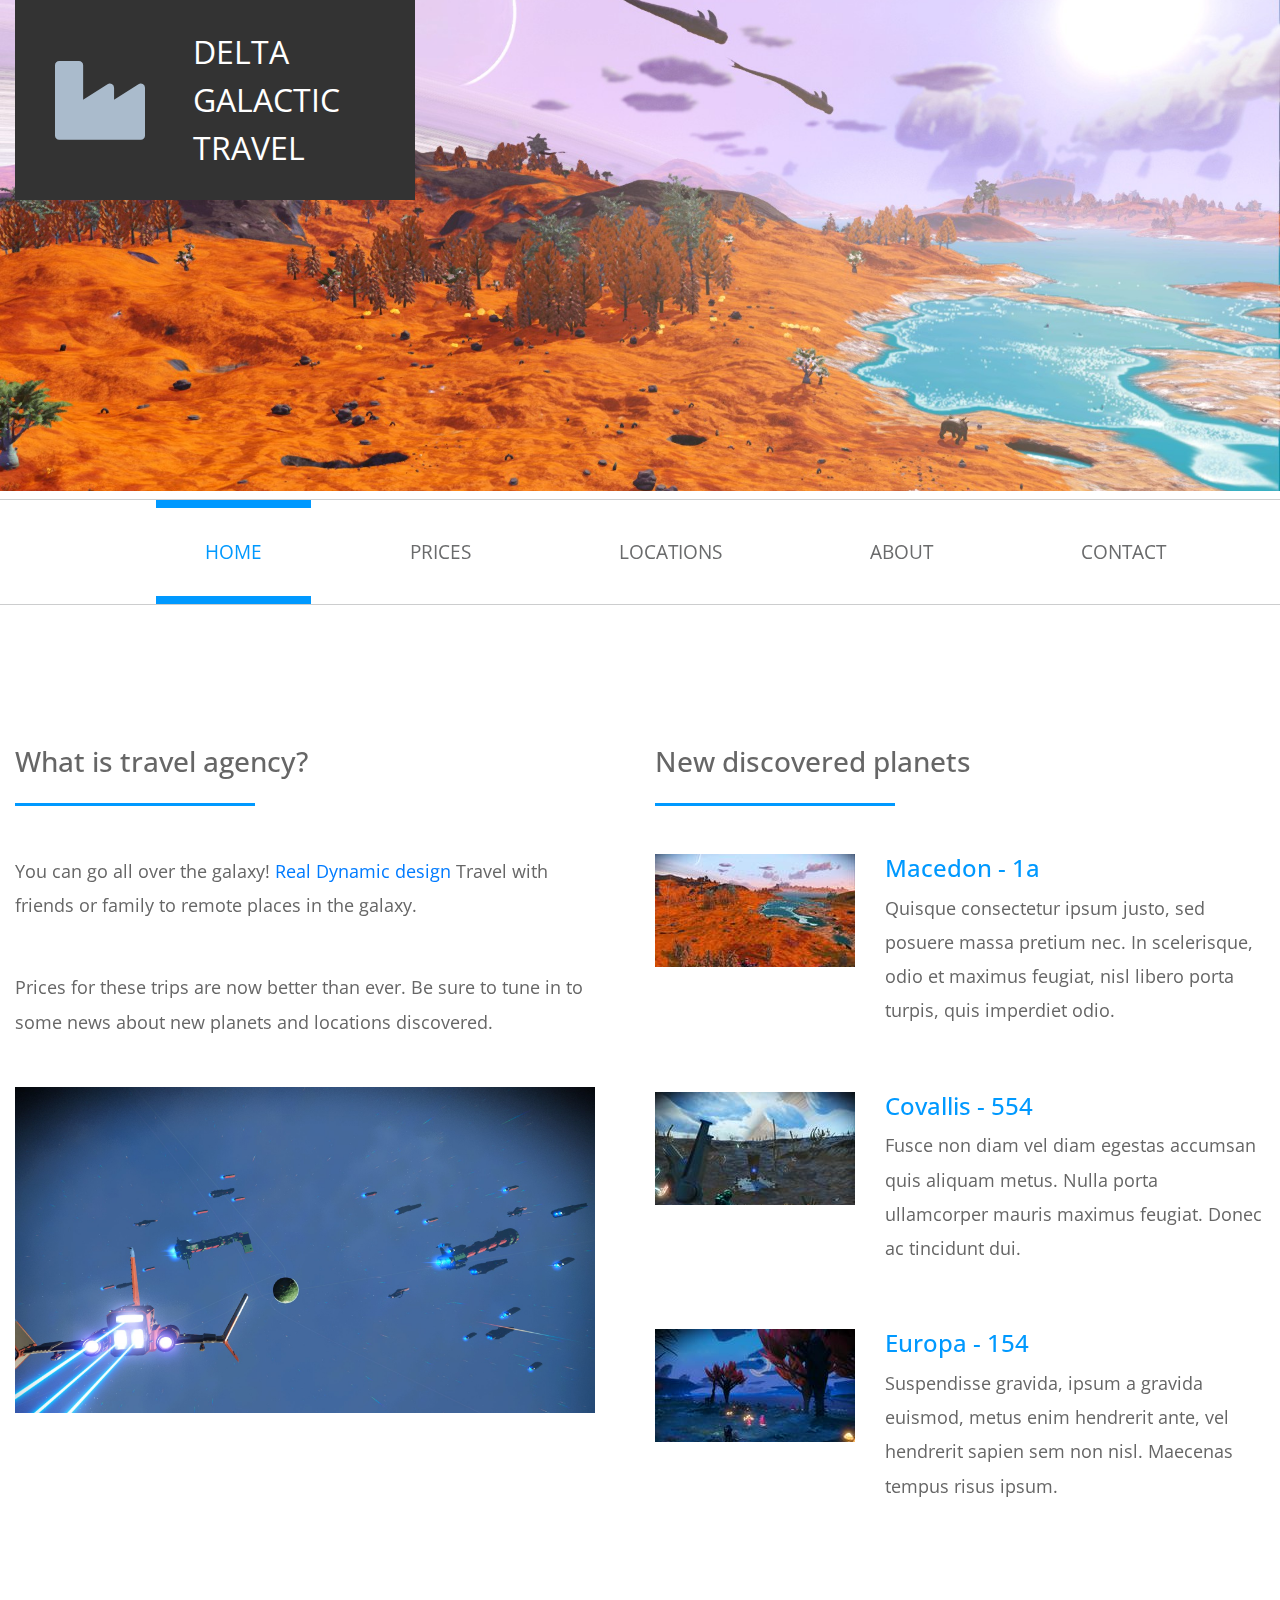
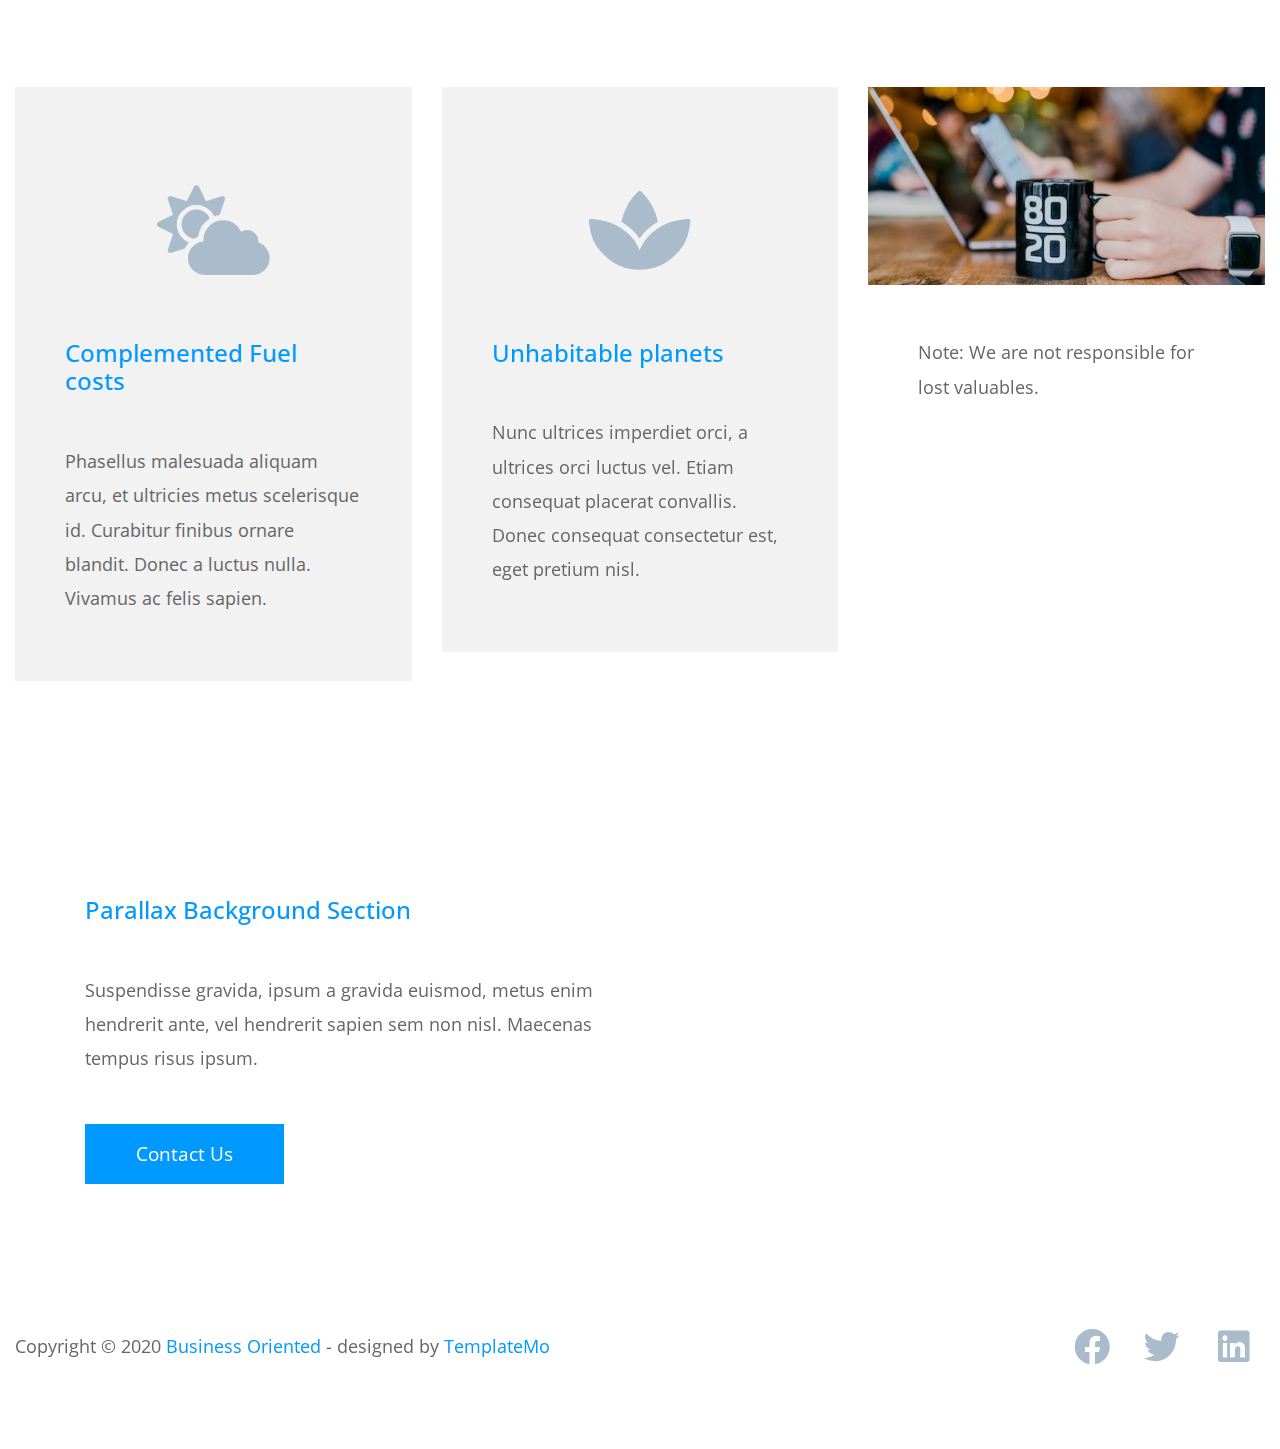
<file: index.html>
<!DOCTYPE html>
<html lang="en">

<head>
    <meta charset="UTF-8">
    <meta name="viewport" content="width=device-width, initial-scale=1.0">
    <meta http-equiv="X-UA-Compatible" content="ie=edge">
    <title>Galactic Travel Agency</title>
    <link href="https://fonts.googleapis.com/css?family=Open+Sans" rel="stylesheet" /> <!-- https://fonts.google.com/ -->
    <link href="css/bootstrap.min.css" rel="stylesheet" /> <!-- https://getbootstrap.com/ -->
    <link href="fontawesome/css/all.min.css" rel="stylesheet" /> <!-- https://fontawesome.com/ -->
    <link href="css/templatemo-business-oriented.css" rel="stylesheet" />
</head>
<!--

TemplateMo 549 Business Oriented

https://templatemo.com/tm-549-business-oriented

-->
<body>
    <div id="parallax-1" class="parallax-window" data-parallax="scroll" data-image-src="img/biz-oriented-header.jpg">
        <div class="container-fluid">
            <div class="row">
                <div class="col-12">
                    <div class="tm-logo">
                        <i class="fas fa-industry fa-5x mr-5"></i>
                        <span class="text-uppercase tm-logo-text">Delta Galactic Travel</span>
                    </div>
                </div>
            </div>
        </div>
    </div>
    <div class="tm-nav-container-outer">
        <div class="container-fluid">
            <div class="row">
                <div class="col-12">
                    <nav class="navbar navbar-expand-lg" id="tm-main-nav">
                        <button class="navbar-toggler toggler-example" type="button" data-toggle="collapse" data-target="#navbar-nav" 
                            aria-controls="navbar-nav" aria-expanded="false" aria-label="Toggle navigation">
                            <span class="dark-blue-text"><i class="fas fa-bars"> </i></span>
                        </button>
                        <div class="collapse navbar-collapse tm-nav" id="navbar-nav">
                            <ul class="navbar-nav ml-auto">
                                <li class="nav-item active">
                                    <a class="nav-link tm-nav-link" href="#">Home <span class="sr-only">(current)</span></a>
                                </li>
								
								<li class="nav-item">
                                    <a class="nav-link tm-nav-link" href="Ships.html">Prices</a>
                                </li>
								
                                <li class="nav-item">
                                    <a class="nav-link tm-nav-link" href="services.html">Locations</a>
                                </li>
                                <li class="nav-item">
                                    <a class="nav-link tm-nav-link" href="about.html">About</a>
                                </li>
                                <li class="nav-item">
                                    <a class="nav-link tm-nav-link" href="contact.html">Contact</a>
                                </li>
								
								
								
								
                            </ul>                            
                        </div>                        
                    </nav>
                </div>
            </div>
        </div>
    </div>

    <div class="container-fluid mt-7">
        <div class="row mb-6">
            <section class="col-lg-6 mb-lg-0 mb-5">
                <div class="tm-intro">
                    <h3 class="tm-title-gray mb-4">What is travel agency?</h3>
                    <hr class="mb-5 tm-hr">
                    <p class="mb-5">You can go all over the galaxy! <a href="https://templatemo.com/tm-547-real-dynamic" target="_blank">Real Dynamic design</a> Travel with friends or family to remote places in the galaxy.</p>
                    <p class="mb-5">Prices for these trips are now better than ever. Be sure to tune in to some news about new planets and locations discovered.</p>
                    <img src="img/biz-oriented-1.jpg" alt="Company Background Image" class="img-fluid tm-mb-3">
                </div>
            </section>
            <section class="col-lg-6">
                <h3 class="tm-title-gray mb-4">New discovered planets</h3>
                <hr class="mb-5 tm-hr">
                <div class="tm-strategy-box mb-5">
                    <img src="img/strategy-1.jpg" alt="Image" class="img-fluid tm-strategy-img">
                    <div>
                        <h4 class="tm-text-primary">Macedon - 1a</h4>
                        <p class="tm-strategy-text">Quisque consectetur ipsum justo, sed posuere massa pretium nec. In scelerisque, odio et maximus feugiat, nisl libero porta turpis, quis imperdiet odio.</p>
                    </div>
                </div>
                <div class="tm-strategy-box mb-5">
                    <img src="img/strategy-2.jpg" alt="Image" class="img-fluid tm-strategy-img">
                    <div>
                        <h4 class="tm-text-primary">Covallis - 554</h4>
                        <p class="tm-strategy-text">Fusce non diam vel diam egestas accumsan quis aliquam metus. Nulla porta ullamcorper mauris maximus feugiat. Donec ac tincidunt dui.</p>
                    </div>
                </div>
                <div class="tm-strategy-box mb-5">
                    <img src="img/strategy-3.jpg" alt="Image" class="img-fluid tm-strategy-img">
                    <div>
                        <h4 class="tm-text-primary">Europa - 154 </h4>
                        <p class="tm-strategy-text">Suspendisse gravida, ipsum a gravida euismod, metus enim hendrerit ante, vel hendrerit sapien sem non nisl. Maecenas tempus risus ipsum.</p>
                    </div>
                </div>
            </section>
        </div>
        <!-- Services -->
        <div class="row mb-7">
            <div class="col-lg-4 col-md-6">
                <div class="tm-bg-gray tm-box">
                    <div class="text-center mb-3">
                        <i class="fas fa-cloud-sun fa-5x p-5"></i>
                    </div>
                    <h4 class="tm-text-primary tm-h3 mb-5">Complemented Fuel costs</h4>
                    <p>Phasellus malesuada aliquam arcu, et ultricies metus scelerisque id. Curabitur finibus ornare blandit. Donec a luctus nulla. Vivamus ac felis sapien.</p>
                </div>
            </div>
            <div class="col-lg-4 col-md-6">
                <div class="tm-bg-gray tm-box">
                    <div class="text-center mb-3">
                        <i class="fas fa-spa fa-5x p-5"></i>
                    </div>
                    <h4 class="tm-text-primary tm-h3 mb-5">Unhabitable planets</h4>
                    <p>Nunc ultrices imperdiet orci, a ultrices orci luctus vel. Etiam consequat placerat convallis. Donec consequat consectetur est, eget pretium nisl.</p>
                </div>
            </div>
            <div class="col-lg-4 col-md-6">
                <img src="img/biz-oriented-2.jpg" alt="Image" class="img-fluid">
                <div class="tm-box tm-box-s">
                    <p class="tm-mb-5">Note: We are not responsible for lost valuables.</p>
                </div>
            </div>
        </div>
    </div>

    <div id="parallax-2" class="parallax-window parallax-window-2" data-parallax="scroll"
        data-image-src="img/biz-oriented-footer.jpg">
        <div class="container-fluid">
            <div class="row">
                <div class="col-12">
                    <div class="tm-overlay tm-bg-white">
                        <h4 class="tm-text-primary mb-5">Parallax Background Section</h4>
                        <p class="mb-5">Suspendisse gravida, ipsum a gravida euismod, metus enim hendrerit ante, vel hendrerit sapien sem non nisl. Maecenas tempus risus ipsum.</p>
                        <a href="contact.html" class="btn btn-primary">Contact Us</a>
                    </div>
                </div>
            </div>
        </div>
    </div>

    <footer class="container-fluid">
        <div class="row">
            <p class="col-lg-9 col-md-8 mb-5 mb-md-0">
                Copyright &copy; 2020 <span class="tm-text-primary">Business Oriented</span>
                - designed by <a rel="nofollow" target="_parent" href="https://templatemo.com" class="tm-link-primary">TemplateMo</a>
            </p>
            <div class="col-lg-3 col-md-4 text-right">
                <a rel="nofollow" target="_blank" href="https://fb.com/templatemo" class="tm-social-link">
                    <i class="fab fa-facebook fa-2x tm-social-icon"></i>
                </a>
                <a href="https://twitter.com" class="tm-social-link">
                    <i class="fab fa-twitter fa-2x tm-social-icon"></i>
                </a>
                <a href="https://linkedin.com" class="tm-social-link">
                    <i class="fab fa-linkedin fa-2x tm-social-icon"></i>
                </a>
            </div>
        </div>
    </footer>

    <script src="js/jquery-3.4.1.min.js"></script>
    <script src="js/bootstrap.min.js"></script>
    <script src="js/parallax.min.js"></script> <!-- https://pixelcog.github.io/parallax.js/ -->
    <script src="js/tooplate-script.js"></script>
    <script>
        $(document).ready(function () {
            $('#parallax-1').parallax({ imageSrc: 'img/biz-oriented-header.jpg' });
            $('#parallax-2').parallax({ imageSrc: 'img/biz-oriented-footer.jpg' });
        });
    </script>
</body>

</html>
</file>
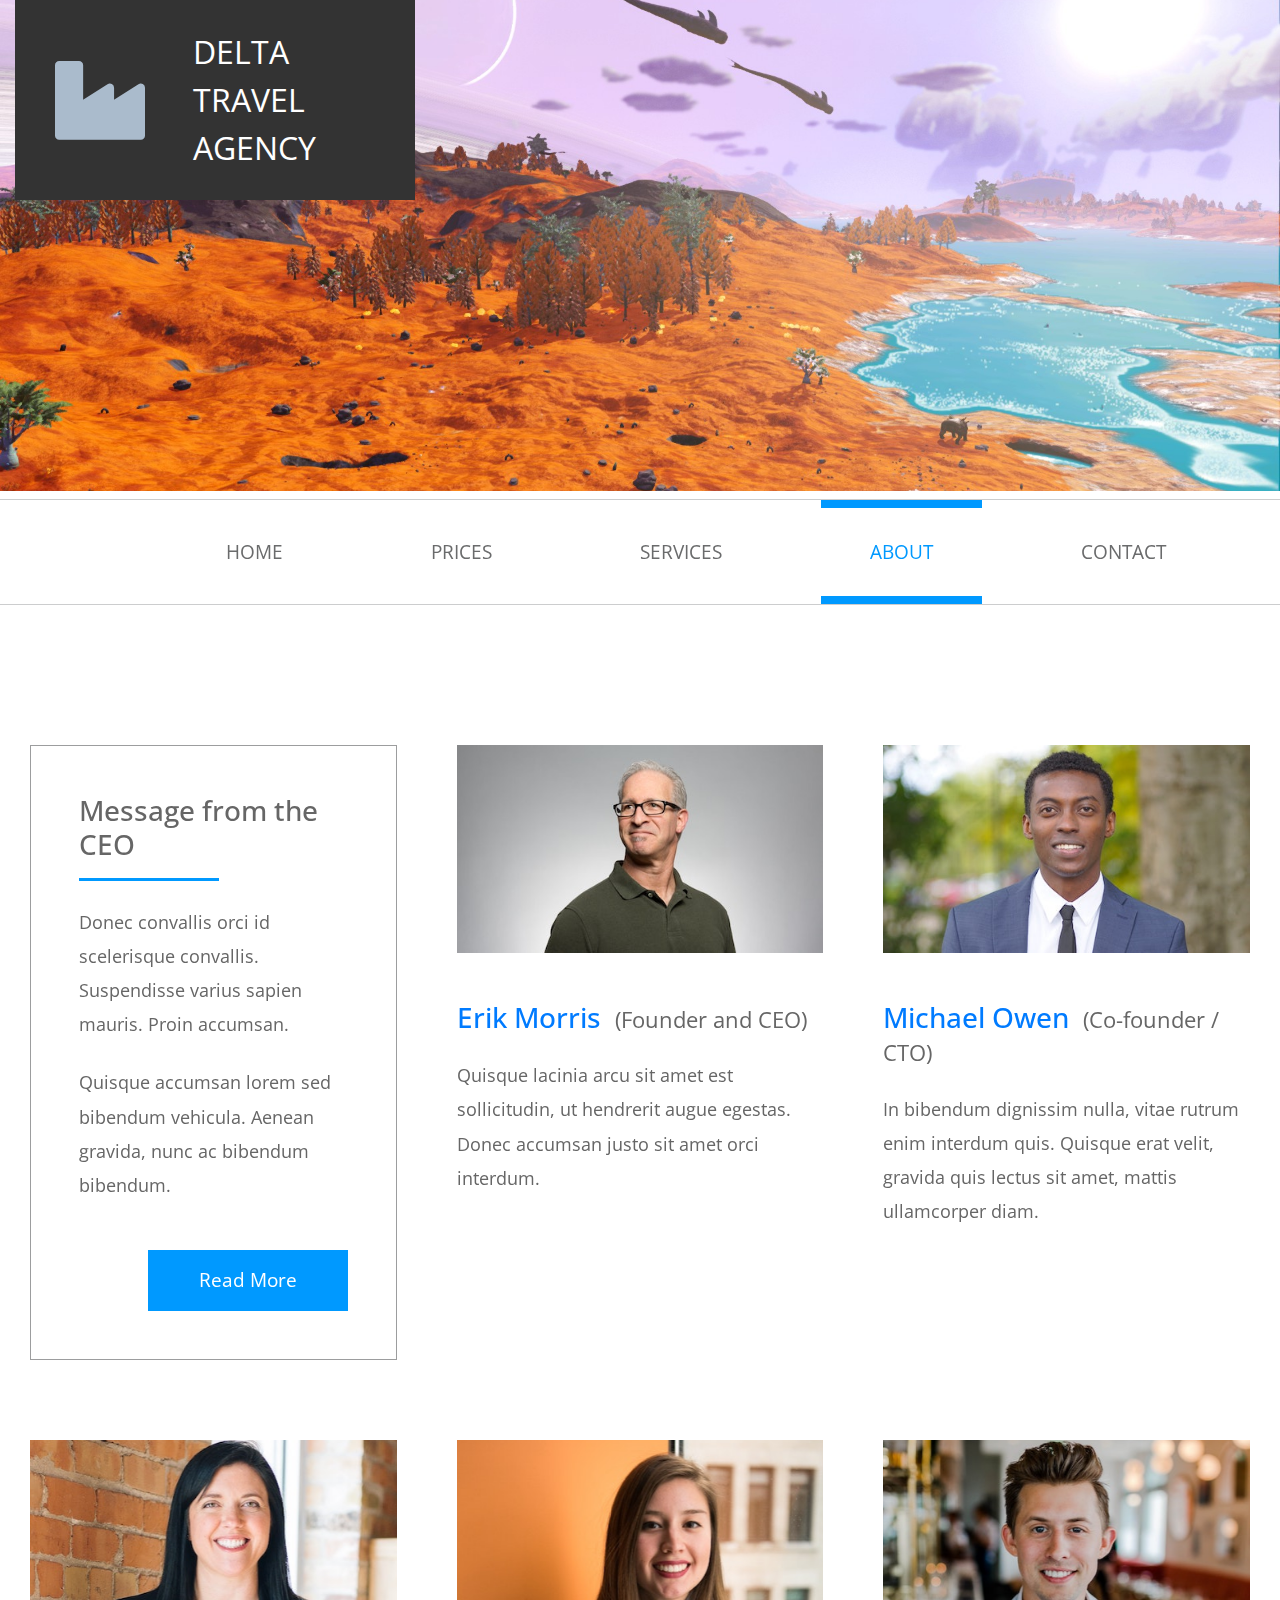
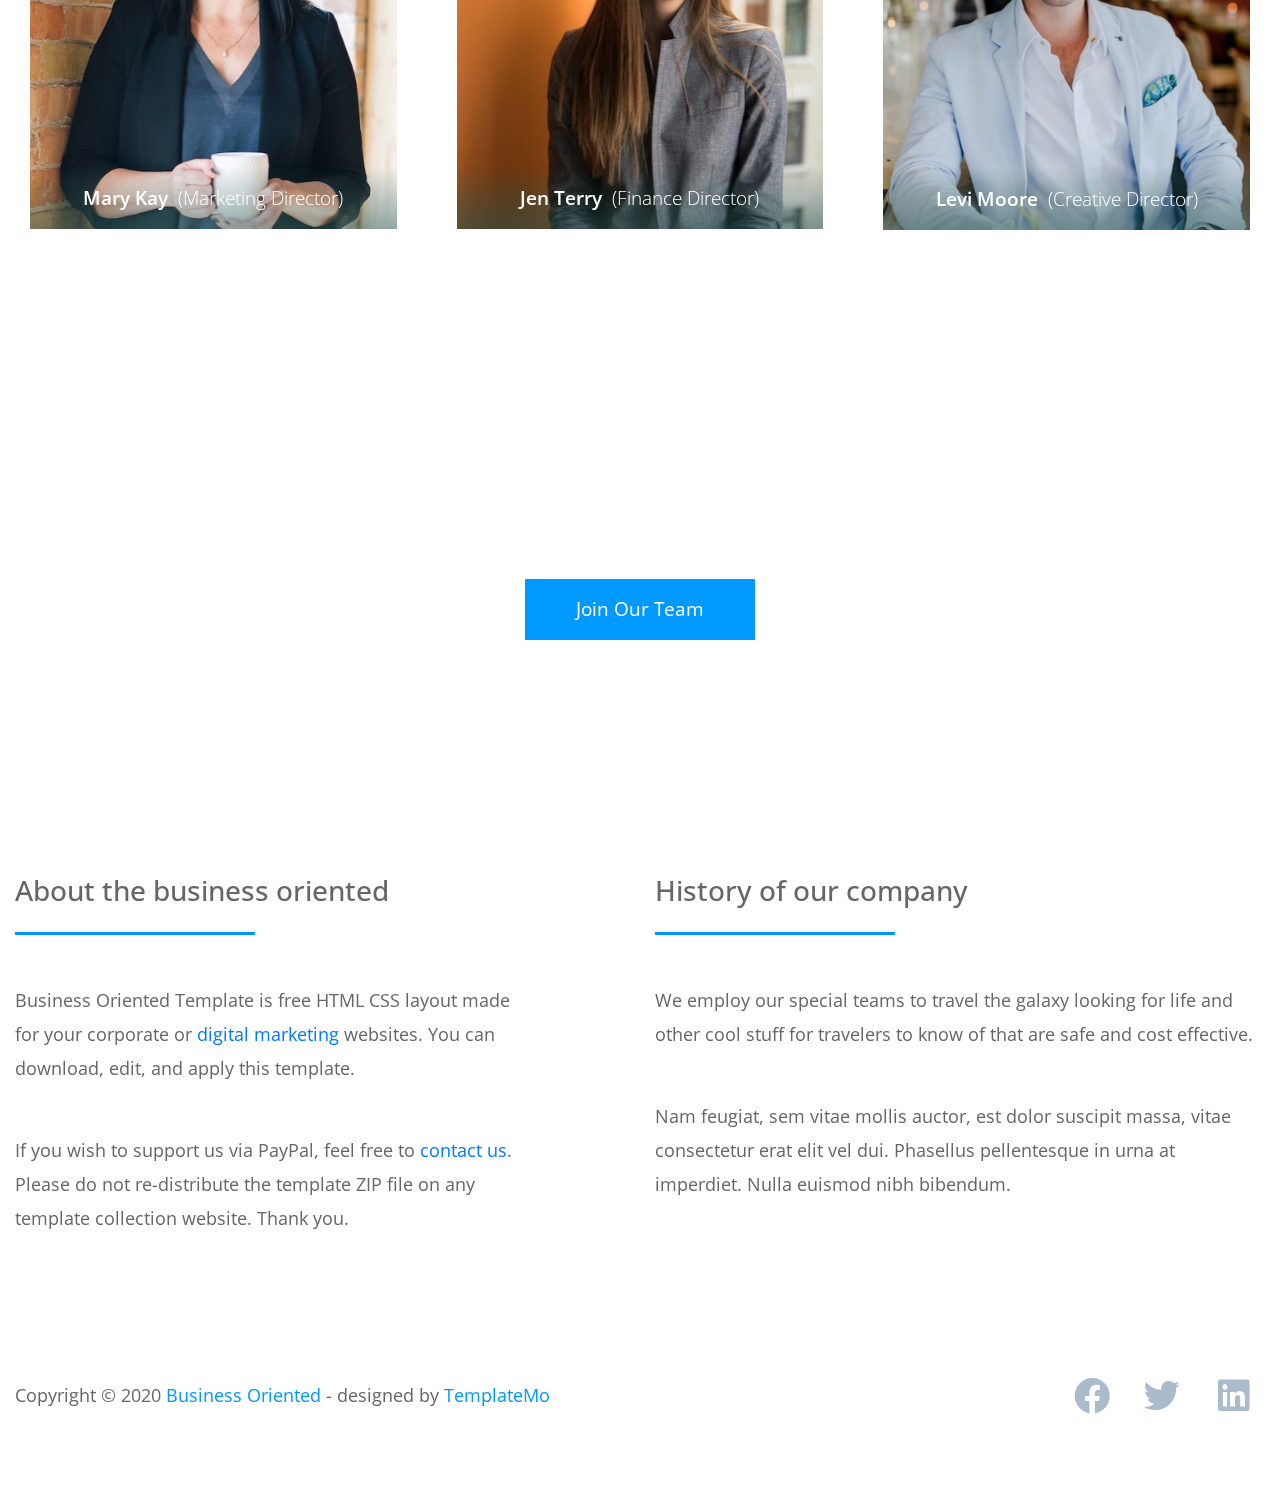
<file: about.html>
<!DOCTYPE html>
<html lang="en">

<head>
    <meta charset="UTF-8">
    <meta name="viewport" content="width=device-width, initial-scale=1.0">
    <meta http-equiv="X-UA-Compatible" content="ie=edge">
    <title>Business Oriented HTML Template</title>
    <link href="https://fonts.googleapis.com/css?family=Open+Sans:300,400,600" rel="stylesheet" /> <!-- https://fonts.google.com/ -->    
    <link href="css/bootstrap.min.css" rel="stylesheet" /> <!-- https://getbootstrap.com/ -->
    <link href="fontawesome/css/all.min.css" rel="stylesheet" /> <!-- https://fontawesome.com/ -->
    <link href="css/templatemo-business-oriented.css" rel="stylesheet" />
</head>
<!--

TemplateMo 549 Business Oriented

https://templatemo.com/tm-549-business-oriented

-->
<body>
    <div id="parallax-1" class="parallax-window" data-parallax="scroll" data-image-src="img/biz-oriented-header.jpg">
        <div class="container-fluid">
            <div class="row">
                <div class="col-12">
                    <div class="tm-logo">
                        <i class="fas fa-industry fa-5x mr-5"></i>
                        <span class="text-uppercase tm-logo-text">Delta Travel Agency</span>
                    </div>
                </div>
            </div>
        </div>
    </div>
    <div class="tm-nav-container-outer">
        <div class="container-fluid">
            <div class="row">
                <div class="col-12">
                    <nav class="navbar navbar-expand-lg" id="tm-main-nav">
                        <button class="navbar-toggler toggler-example" type="button" data-toggle="collapse"
                            data-target="#navbar-nav" aria-controls="navbar-nav" aria-expanded="false"
                            aria-label="Toggle navigation">
                            <span class="dark-blue-text"><i class="fas fa-bars"></i></span>
                        </button>
                        <div class="collapse navbar-collapse tm-nav" id="navbar-nav">
                            <ul class="navbar-nav ml-auto">
                                <li class="nav-item">
                                    <a class="nav-link tm-nav-link" href="index.html">Home</a>
                                </li>
								
								<li class="nav-item">
                                    <a class="nav-link tm-nav-link" href="Ships.html">Prices</a>
                                </li>
								
                                <li class="nav-item">
                                    <a class="nav-link tm-nav-link" href="services.html">Services</a>
                                </li>
                                <li class="nav-item active">
                                    <a class="nav-link tm-nav-link" href="about.html">About <span class="sr-only">(current)</span></a>
                                </li>
                                <li class="nav-item">
                                    <a class="nav-link tm-nav-link" href="contact.html">Contact</a>
                                </li>
								
								
								
                            </ul>
                        </div>
                    </nav>
                </div>
            </div>
        </div>
    </div>
    <div class="container-fluid mt-7">
        <div class="row mb-4">
            <section class="col-lg-4 mb-8 tm-px-3">
                <div class="tm-box-bordered p-5">
                    <h3 class="tm-title-gray mb-3">Message from the CEO</h3>
                    <hr class="mb-4 tm-hr tm-hr-s">
                    <p class="mb-4">Donec convallis orci id scelerisque convallis. Suspendisse varius sapien mauris.
                        Proin accumsan.</p>
                    <p class="mb-5">Quisque accumsan lorem sed bibendum vehicula. Aenean gravida, nunc ac bibendum
                        bibendum.</p>
                    <div class="text-right">
                        <a href="https://www.nomanssky.com" class="btn btn-primary">Read More</a>
                    </div>
                </div>
            </section>
            <div class="col-lg-4 col-md-6 mb-8 tm-px-3">
                <figure class="tm-about-person-layout">
                    <img src="img/about-01.jpg" alt="Image" class="img-fluid mb-5">
                    <figcaption>
                        <h3 class="mb-4">
                            <span class="text-primary">Erik Morris</span>&nbsp;
                            <span class="small tm-text-gray">(Founder and CEO)</span>
                        </h3>
                        <p>Quisque lacinia arcu sit amet est sollicitudin, ut hendrerit augue egestas. Donec accumsan
                            justo sit amet orci interdum.</p>
                    </figcaption>
                </figure>
            </div>
            <div class="col-lg-4 col-md-6 mb-8 tm-px-3">
                <figure class="tm-about-person-layout">
                    <img src="img/about-02.jpg" alt="Image" class="img-fluid mb-5">
                    <figcaption>
                        <h3 class="mb-4">
                            <span class="text-primary">Michael Owen</span>&nbsp;
                            <span class="small tm-text-gray">(Co-founder / CTO)</span>
                        </h3>
                        <p>In bibendum dignissim nulla, vitae rutrum enim interdum quis. Quisque erat velit, gravida
                            quis lectus sit amet, mattis ullamcorper diam.</p>
                    </figcaption>
                </figure>
            </div>
            <div class="col-lg-4 col-md-6 mb-8 tm-px-3">
                <figure class="effect-milo tm-about-person tm-about-person-layout">
                    <img src="img/about-03.jpg" alt="Image" class="img-fluid">
                    <figcaption>
                        <h2><span>Mary Kay</span>&nbsp;&nbsp;(Marketing Director)</h2>
                        <p class="mb-4">Manages the marketing function with emphasis on championing the brand and
                            expanding the customer base.</p>
                        <p>
                            <a href="https://linkedin.com" class="tm-social-link">
                                <i class="fab fa-linkedin fa-15x tm-social-icon tm-social-icon-2"></i>
                            </a>
                            <a href="https://twitter.com" class="tm-social-link">
                                <i class="fab fa-twitter fa-15x tm-social-icon tm-social-icon-2"></i>
                            </a>
                            <a href="https://youtube.com" class="tm-social-link">
                                <i class="fab fa-youtube fa-15x tm-social-icon tm-social-icon-2"></i>
                            </a>
                        </p>
                    </figcaption>
                </figure>
            </div>
            <div class="col-lg-4 col-md-6 mb-8 tm-px-3">
                <figure class="effect-milo tm-about-person tm-about-person-layout">
                    <img src="img/about-04.jpg" alt="Image" class="img-fluid">
                    <figcaption>
                        <h2><span>Jen Terry</span>&nbsp;&nbsp;(Finance Director)</h2>
                        <p class="mb-4">Plans and manages all large scale financial functions of the business.</p>
                        <p>
                            <a href="https://linkedin.com" class="tm-social-link">
                                <i class="fab fa-linkedin fa-15x tm-social-icon tm-social-icon-2"></i>
                            </a>
                            <a href="https://twitter.com" class="tm-social-link">
                                <i class="fab fa-twitter fa-15x tm-social-icon tm-social-icon-2"></i>
                            </a>
                            <a href="https://youtube.com" class="tm-social-link">
                                <i class="fab fa-youtube fa-15x tm-social-icon tm-social-icon-2"></i>
                            </a>
                        </p>
                    </figcaption>
                </figure>
            </div>
            <div class="col-lg-4 col-md-6 mb-8 tm-px-3">
                <figure class="effect-milo tm-about-person tm-about-person-layout">
                    <img src="img/about-05.jpg" alt="Image" class="img-fluid">
                    <figcaption>
                        <h2><span>Levi Moore</span>&nbsp;&nbsp;(Creative Director)</h2>
                        <p class="mb-4">Implements concepts, guidelines and strategies in various creative projects and
                            oversees them to completion</p>
                        <p>
                            <a href="https://linkedin.com" class="tm-social-link">
                                <i class="fab fa-linkedin fa-15x tm-social-icon tm-social-icon-2"></i>
                            </a>
                            <a href="https://twitter.com" class="tm-social-link">
                                <i class="fab fa-twitter fa-15x tm-social-icon tm-social-icon-2"></i>
                            </a>
                            <a href="https://youtube.com" class="tm-social-link">
                                <i class="fab fa-youtube fa-15x tm-social-icon tm-social-icon-2"></i>
                            </a>
                        </p>
                    </figcaption>
                </figure>
            </div>
        </div>
    </div>
    <div id="parallax-3" class="parallax-window parallax-window-2" data-parallax="scroll"
        data-image-src="img/biz-oriented-footer-3.jpg">
        <div class="container-fluid">
            <div class="row">
                <div class="col-12">
                    <div class="tm-overlay p-5 mx-auto text-center">
                        <p class="mb-5 text-white">Here is a text paragraph to join our team. This is a parallax image
                            background section. Phasellus interdum lobortis ultrices. Cras nulla nulla, fermentum vel ligula in.</p>
                        <a href="#" class="btn btn-primary">Join Our Team</a>
                    </div>
                </div>
            </div>
        </div>
    </div>

    <div class="container-fluid mt-7">
        <div class="row">
            <div class="col-lg-5 col-md-6 mb-4">
                <h3 class="tm-title-gray mb-4">About the business oriented</h3>
                <hr class="mb-5 tm-hr">
                <p class="mb-5">
            Business Oriented Template is free HTML CSS layout made for your corporate or <a href="https://templatemo.com/tag/digital-marketing" target="_blank">digital marketing</a> websites. You can download, edit, and apply this template. </p>
                <p class="mb-5">
                    If you wish to support us via PayPal, feel free to <a href="https://templatemo.com/contact" target="_blank">contact us</a>. Please do not re-distribute the
                template ZIP file on any template collection website. Thank you. </p>
            </div>
            <div class="col-lg-6 col-md-6 mb-4 mr-0 ml-auto">
                <h3 class="tm-title-gray mb-4">History of our company</h3>
                <hr class="mb-5 tm-hr">
                <p class="mb-5">
                    We employ our special teams to travel the galaxy looking for life and other cool stuff for travelers to know of that are safe and cost effective.
                </p>
                <p class="mb-5">
                    Nam feugiat, sem vitae mollis auctor, est dolor suscipit massa, vitae consectetur erat elit vel dui.
                    Phasellus pellentesque in urna at imperdiet. Nulla euismod nibh bibendum.
                </p>
            </div>
        </div>
    </div>

    <footer class="container-fluid">
        <div class="row">
            <p class="col-lg-9 col-md-8 mb-5 mb-md-0">
                Copyright &copy; 2020 <span class="tm-text-primary">Business Oriented</span>
                - designed by <a rel="nofollow" target="_parent" href="https://templatemo.com" class="tm-link-primary">TemplateMo</a>
            </p>
            <div class="col-lg-3 col-md-4 text-right">
                <a rel="nofollow" target="_blank" href="https://fb.com/templatemo" class="tm-social-link">
                    <i class="fab fa-facebook fa-2x tm-social-icon"></i>
                </a>
                <a href="https://twitter.com" class="tm-social-link">
                    <i class="fab fa-twitter fa-2x tm-social-icon"></i>
                </a>
                <a href="https://linkedin.com" class="tm-social-link">
                    <i class="fab fa-linkedin fa-2x tm-social-icon"></i>
                </a>
            </div>
        </div>
    </footer>

    <script src="js/jquery-3.4.1.min.js"></script>
    <script src="js/bootstrap.min.js"></script>
    <script src="js/parallax.min.js"></script> <!-- https://pixelcog.github.io/parallax.js/ -->
    <script src="js/tooplate-script.js"></script>
    <script>
        $(document).ready(function () {
            $('#parallax-1').parallax({ imageSrc: 'img/biz-oriented-header.jpg' });
            $('#parallax-3').parallax({ imageSrc: 'img/biz-oriented-footer-3.jpg' });
        });
    </script>
</body>
</html>
</file>
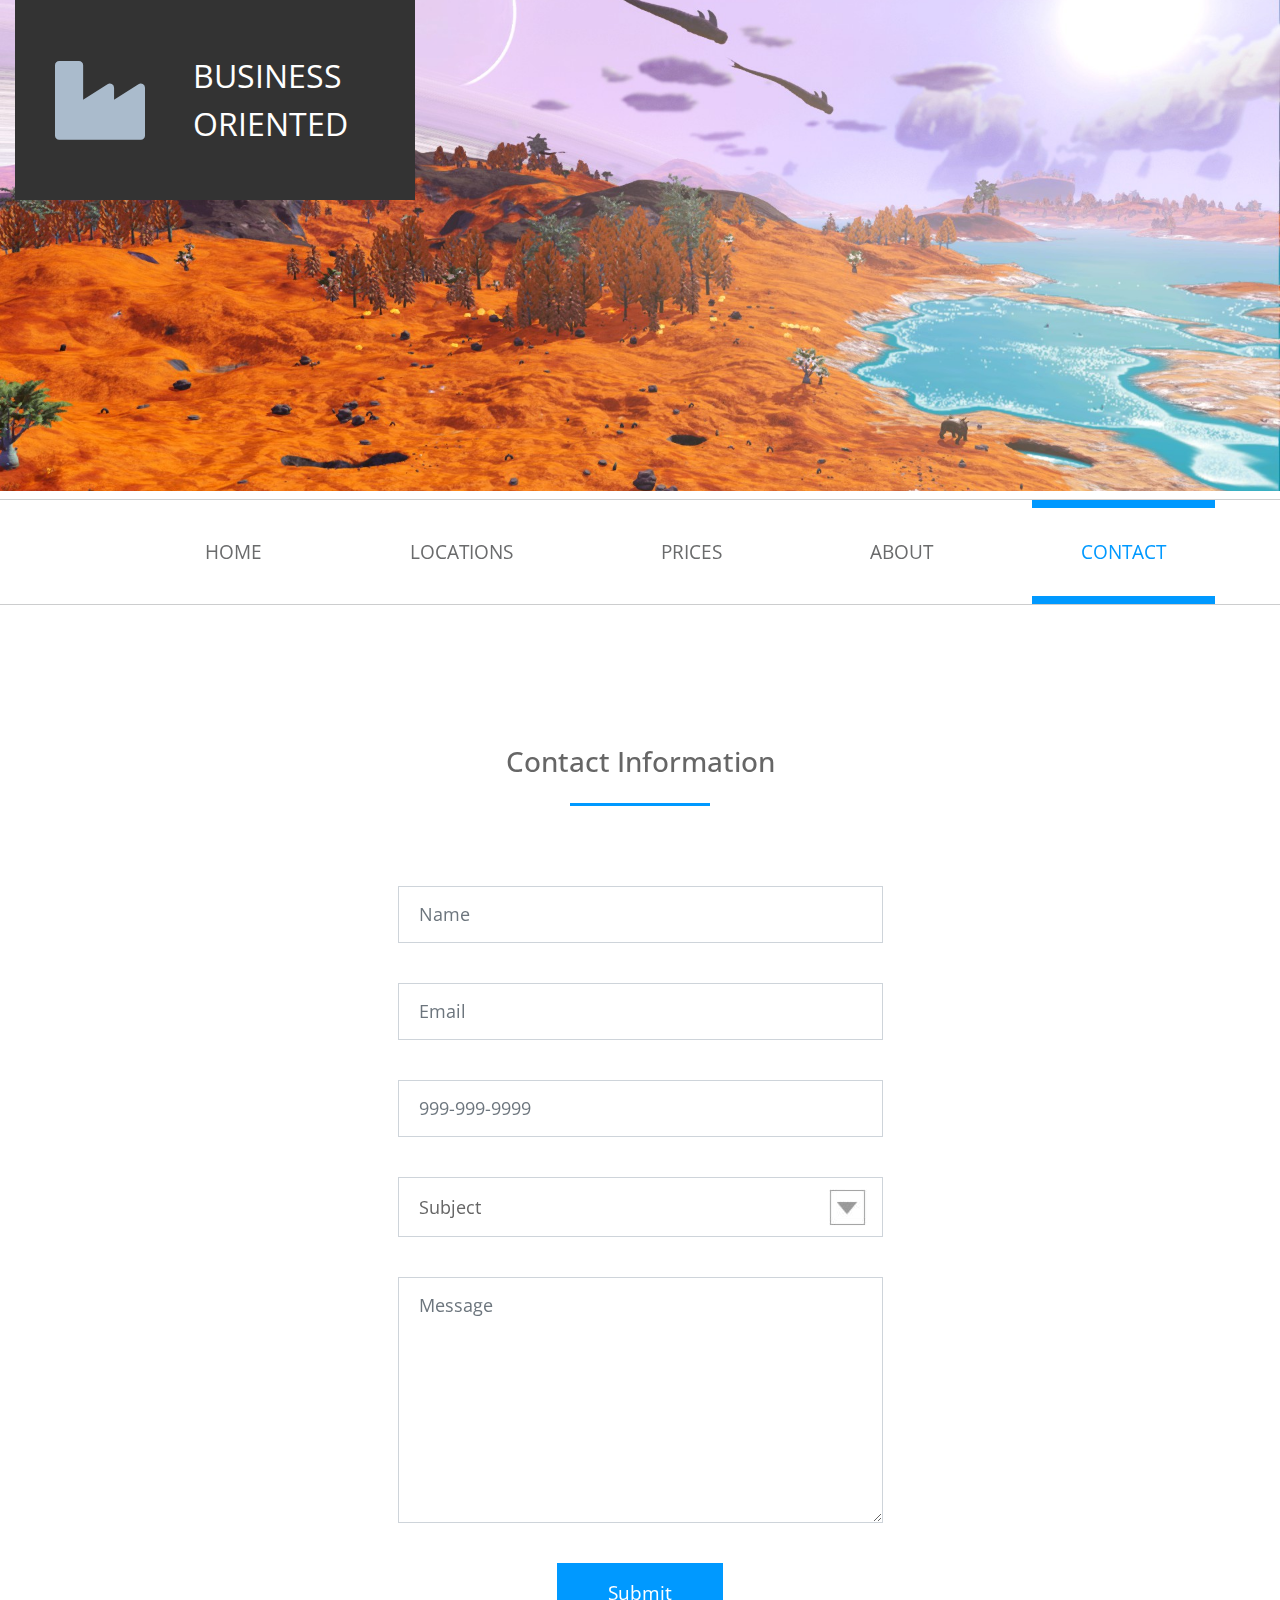
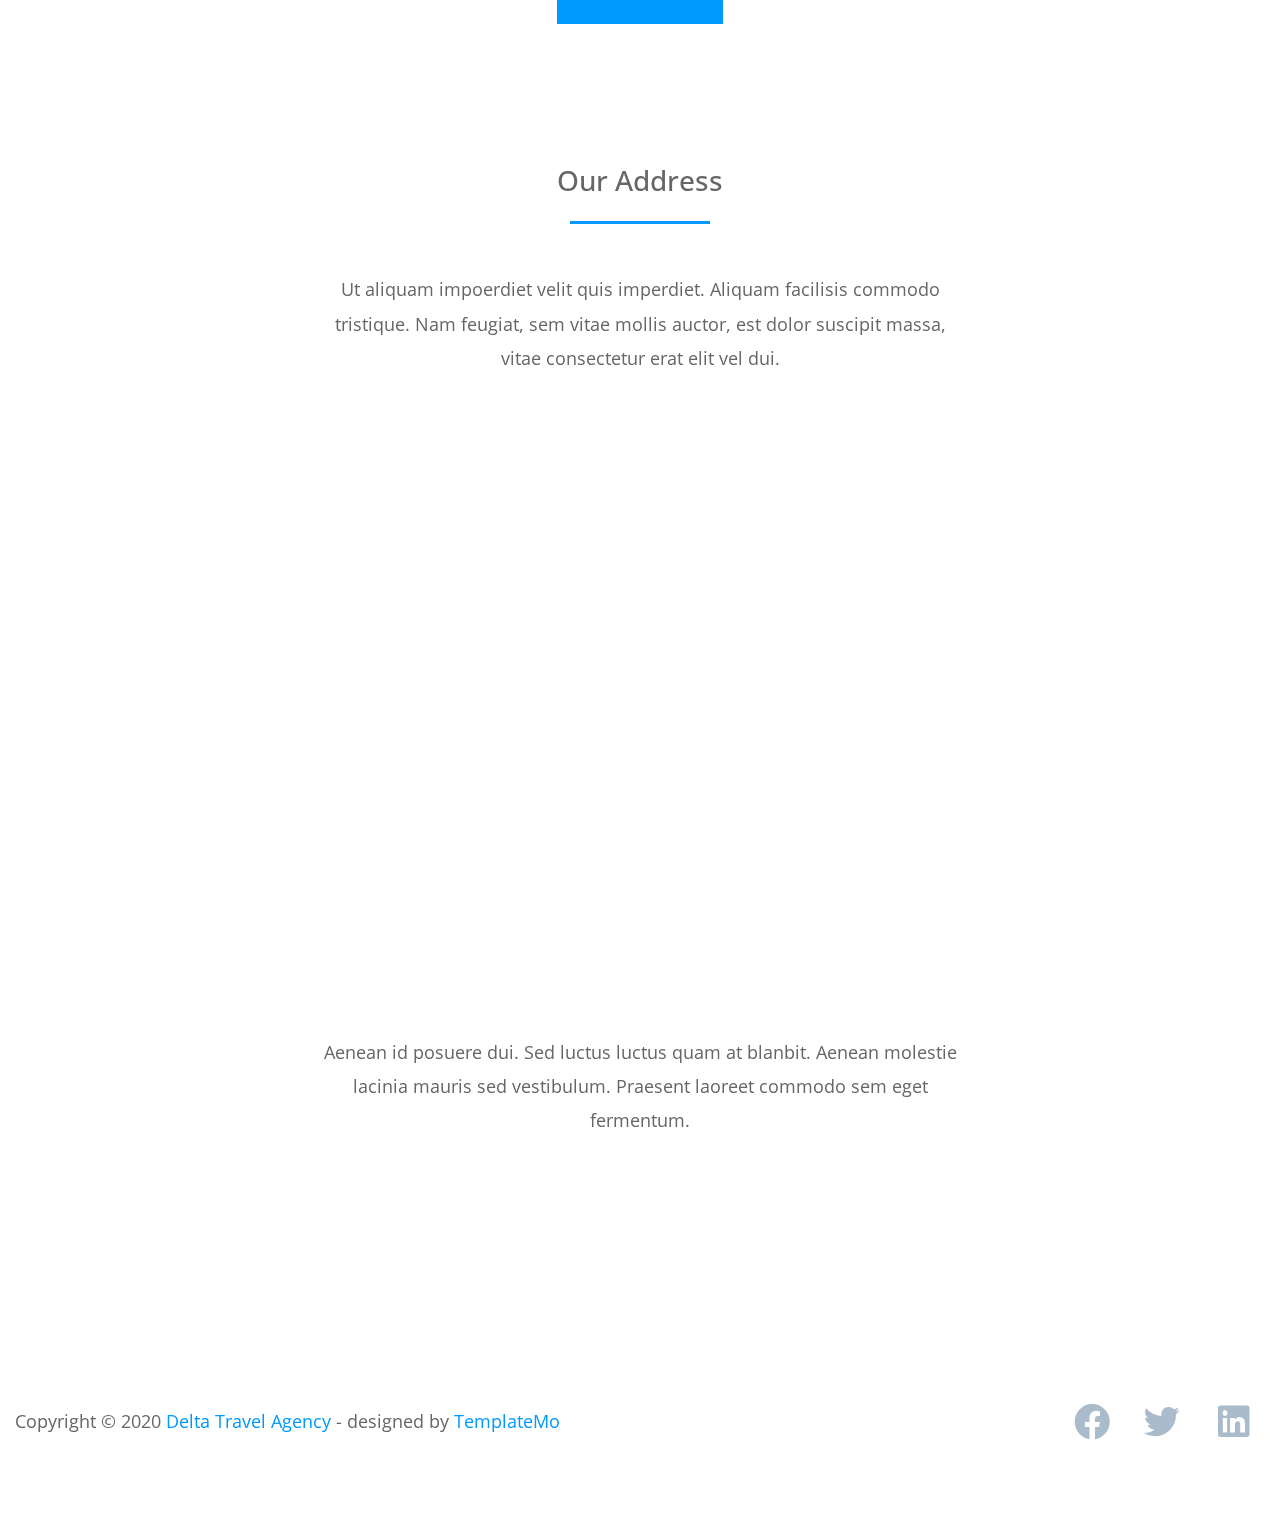
<file: contact.html>
<!DOCTYPE html>
<html lang="en">

<head>
    <meta charset="UTF-8">
    <meta name="viewport" content="width=device-width, initial-scale=1.0">
    <meta http-equiv="X-UA-Compatible" content="ie=edge">
    <title>Business Oriented - Contact Page</title>
    <link href="https://fonts.googleapis.com/css?family=Open+Sans:300,400,600" rel="stylesheet" /> <!-- https://fonts.google.com/ -->    
    <link href="css/bootstrap.min.css" rel="stylesheet" /> <!-- https://getbootstrap.com/ -->
    <link href="fontawesome/css/all.min.css" rel="stylesheet" /> <!-- https://fontawesome.com/ -->
    <link href="css/templatemo-business-oriented.css" rel="stylesheet" />
</head>
<!--

TemplateMo 549 Business Oriented

https://templatemo.com/tm-549-business-oriented

-->
<body>
    <div id="parallax-1" class="parallax-window" data-parallax="scroll" data-image-src="img/biz-oriented-header.jpg">
        <div class="container-fluid">
            <div class="row">
                <div class="col-12">
                    <div class="tm-logo">
                        <i class="fas fa-industry fa-5x mr-5"></i>
                        <span class="text-uppercase tm-logo-text">Business Oriented</span>
                    </div>
                </div>
            </div>
        </div>
    </div>
    <div class="tm-nav-container-outer">
        <div class="container-fluid">
            <div class="row">
                <div class="col-12">
                    <nav class="navbar navbar-expand-lg" id="tm-main-nav">
                        <button class="navbar-toggler toggler-example" type="button" data-toggle="collapse"
                            data-target="#navbar-nav" aria-controls="navbar-nav" aria-expanded="false"
                            aria-label="Toggle navigation">
                            <span class="dark-blue-text"><i class="fas fa-bars"></i></span>
                        </button>
                        <div class="collapse navbar-collapse tm-nav" id="navbar-nav">                            
                            <ul class="navbar-nav ml-auto">
                                <li class="nav-item">
                                    <a class="nav-link tm-nav-link" href="index.html">Home</a>
                                </li>
                                <li class="nav-item">
                                    <a class="nav-link tm-nav-link" href="services.html">Locations</a>
                                </li>
								
								<li class="nav-item">
                                    <a class="nav-link tm-nav-link" href="Ships.html">Prices</a>
                                </li>
								
                                <li class="nav-item">
                                    <a class="nav-link tm-nav-link" href="about.html">About</a>
                                </li>
                                <li class="nav-item active">
                                    <a class="nav-link tm-nav-link" href="contact.html">Contact <span class="sr-only">(current)</span></a>
                                </li>
								
								
                            </ul>
                        </div>
                    </nav>
                </div>
            </div>
        </div>
    </div>

    <div class="container-fluid mt-7 mb-25">
        <div class="row">
            <div class="col-12">
                <section class="tm-contact-form-box mx-auto mb-7">
                    <h3 class="tm-title-gray mb-4 text-center">Contact Information</h3>
                    <hr class="mb-8 tm-hr tm-hr-s mx-auto">
                    <form id="contact-form" action="" method="POST" class="tm-contact-form">
                        <div class="form-group">
                            <input type="text" name="name" class="form-control rounded-0" placeholder="Name" required />
                        </div>
                        <div class="form-group">
                            <input type="email" name="email" class="form-control rounded-0" placeholder="Email" required />
                        </div>
						<div class="form-group">
                            <input type="tel" name="phone" pattern="[0-9]{3}-[0-9]{2}-[0-9]{3}" class="form-control rounded-0" placeholder="999-999-9999" required />
							
						</div>
						
                        <div class="form-group">
                            <select class="form-control" id="contact-select" name="inquiry">
                                <option value="-">Subject</option>
                                <option value="sales">Sales &amp; Marketing</option>
                                <option value="creative">Creative Design</option>
                                <option value="uiux">UI / UX</option>
								<option value="Lost items">Lost Items</option>
								<option value="Lost in space">Lost in space</option>
								<option value="Space Economics">Space Economics</option>
                            </select>
                        </div>
                        <div class="form-group">
                            <textarea rows="8" name="message" class="form-control rounded-0" placeholder="Message" required=></textarea>
                        </div>

                        <div class="form-group mb-0">
                            <button type="submit" class="btn btn-primary rounded-0 d-block mx-auto">Submit</button>
                        </div>
                    </form>
                </section>
                <section class="tm-address-box mx-auto">
                    <h3 class="tm-title-gray mb-4 text-center">Our Address</h3>
                    <hr class="mb-5 tm-hr tm-hr-s mx-auto">
                    <p class="mb-8 mx-auto text-center tm-address-text">Ut aliquam impoerdiet velit quis imperdiet. Aliquam facilisis commodo tristique. Nam feugiat, sem vitae mollis auctor, est dolor suscipit massa, vitae consectetur erat elit vel dui.</p>
                    <div class="mapouter mb-60">
                        <div class="gmap_canvas">
                            <iframe width="100%" height="520" id="gmap_canvas"
                                src="https://www.google.com/maps/embed/v1/place?q=1600+Pennsylvania+Avenue+Washington&key=AIzaSyBFw0Qbyq9zTFTd-tUY6dZWTgaQzuU17R8"
                                frameborder="0" scrolling="no" marginheight="0" marginwidth="0"></iframe>
                        </div>
                    </div>
                    <p class="mx-auto text-center tm-address-text">Aenean id posuere dui. Sed luctus luctus quam at blanbit. Aenean molestie lacinia mauris sed vestibulum. Praesent laoreet commodo sem eget fermentum.</p>
                </section>
            </div>

        </div>
    </div>

    <footer class="container-fluid">
        <div class="row">
            <p class="col-lg-9 col-md-8 mb-5 mb-md-0">
                Copyright &copy; 2020
                <span class="tm-text-primary">Delta Travel Agency</span>
                - designed by <a rel="nofollow" target="_parent" href="https://templatemo.com" class="tm-link-primary">TemplateMo</a>
            </p>
            <div class="col-lg-3 col-md-4 text-right">
                <a rel="nofollow" target="_blank" href="https://fb.com/templatemo" class="tm-social-link">
                    <i class="fab fa-facebook fa-2x tm-social-icon"></i>
                </a>
                <a href="https://twitter.com" class="tm-social-link">
                    <i class="fab fa-twitter fa-2x tm-social-icon"></i>
                </a>
                <a href="https://linkedin.com" class="tm-social-link">
                    <i class="fab fa-linkedin fa-2x tm-social-icon"></i>
                </a>
            </div>
        </div>
    </footer>

    <script src="js/jquery-3.4.1.min.js"></script>
    <script src="js/bootstrap.min.js"></script>
    <script src="js/parallax.min.js"></script> <!-- https://pixelcog.github.io/parallax.js/ -->
    <script src="js/tooplate-script.js"></script>
    <script>
        $(document).ready(function () {
            $('#parallax-1').parallax({ imageSrc: 'img/biz-oriented-header.jpg' });
        });
    </script>
</body>
</html>
</file>
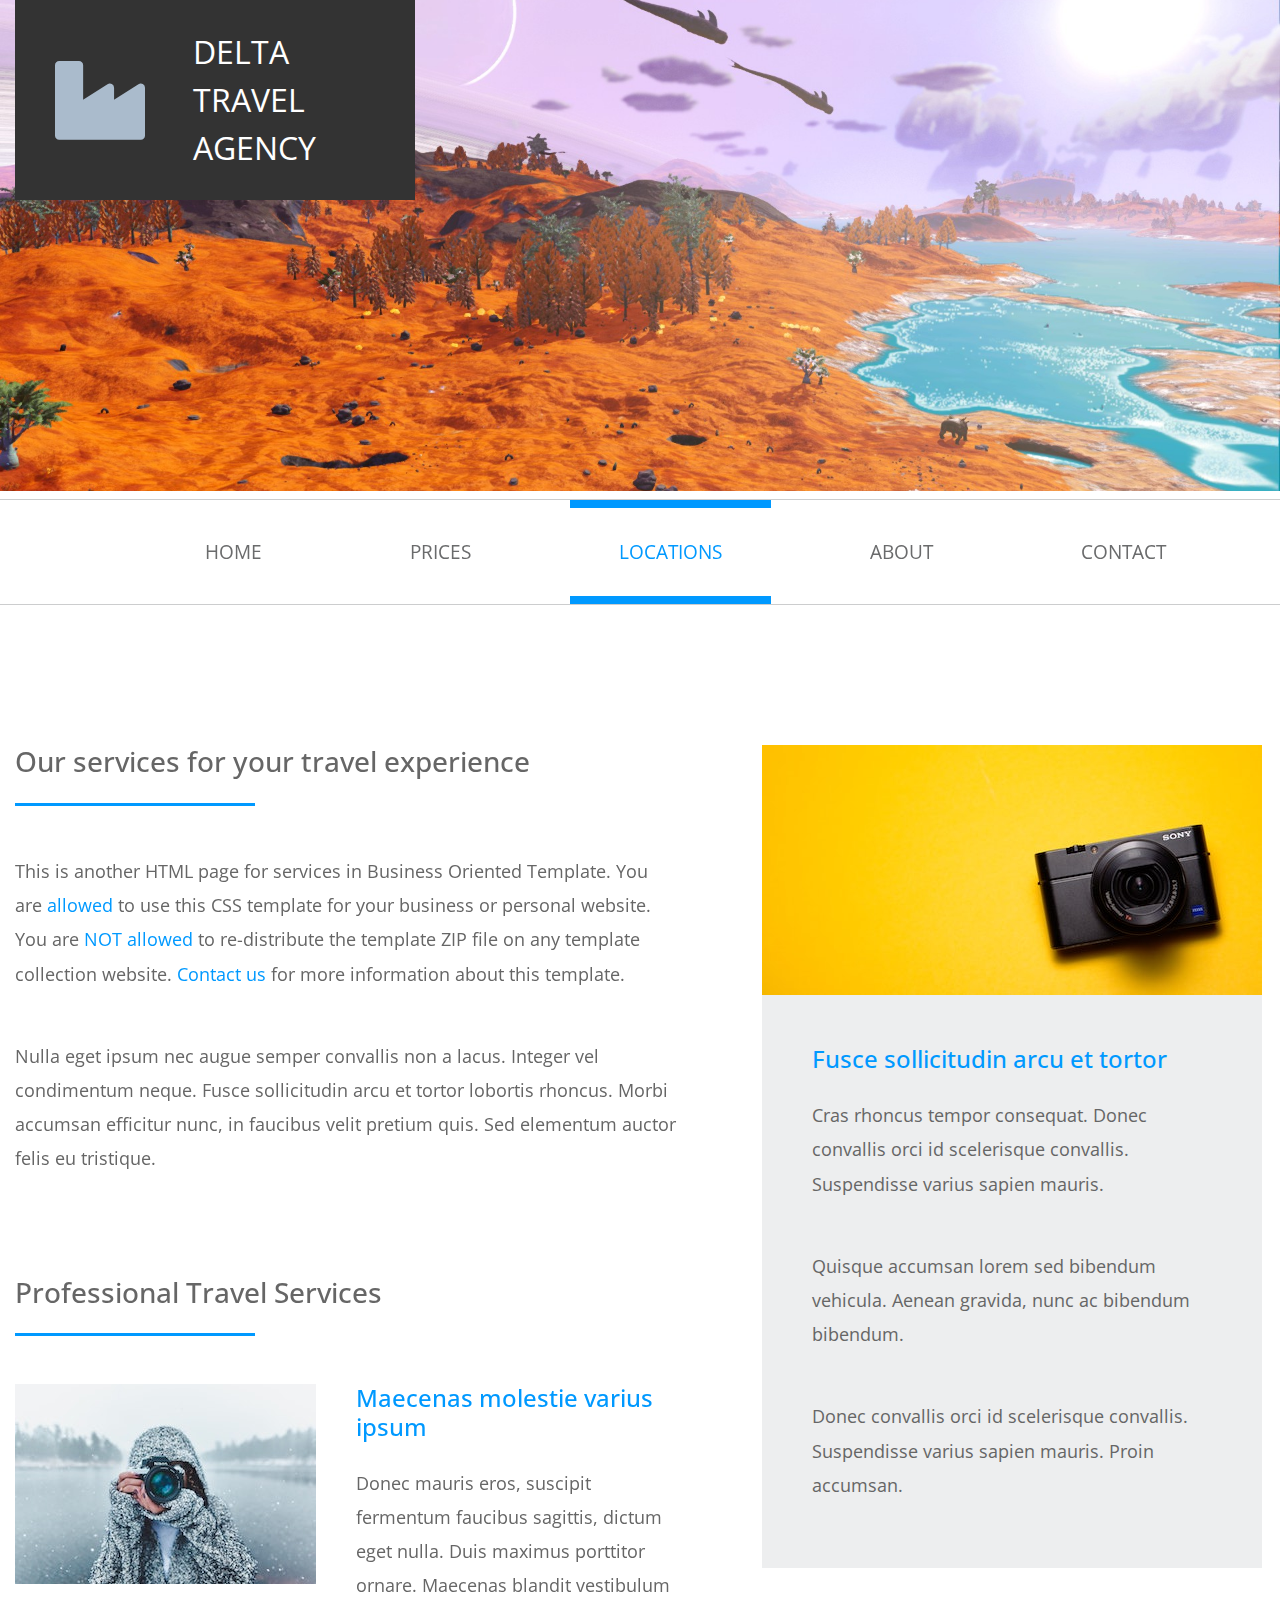
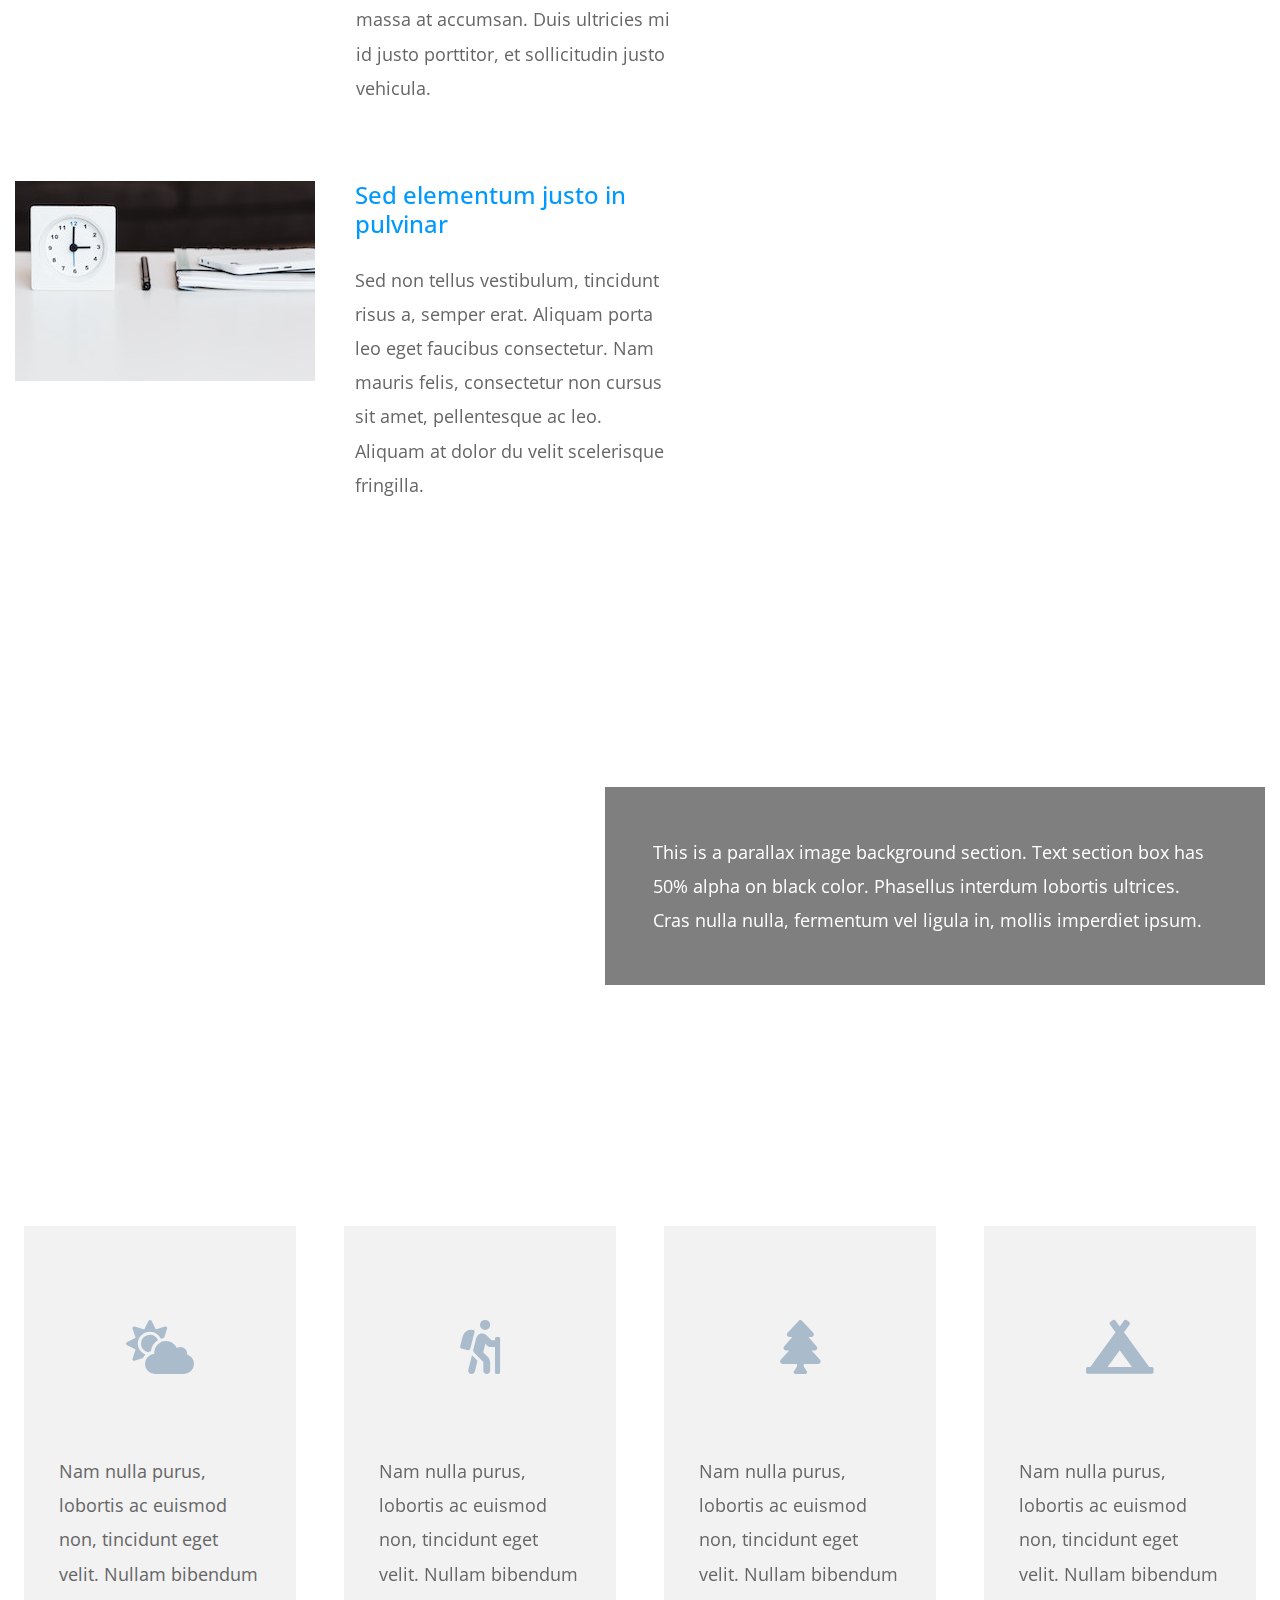
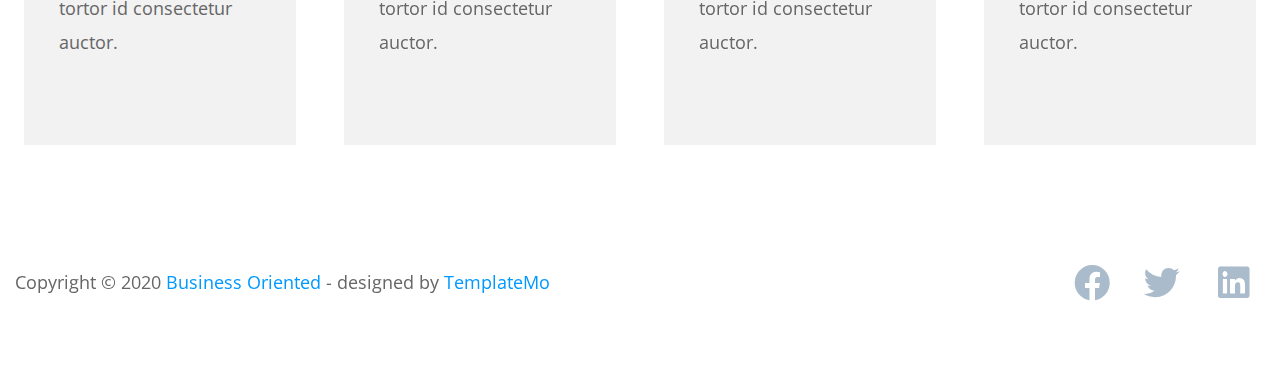
<file: services.html>
<!DOCTYPE html>
<html lang="en">

<head>
    <meta charset="UTF-8">
    <meta name="viewport" content="width=device-width, initial-scale=1.0">
    <meta http-equiv="X-UA-Compatible" content="ie=edge">
    <title>Business Oriented - Services</title>
    <link href="https://fonts.googleapis.com/css?family=Open+Sans" rel="stylesheet" /> <!-- https://fonts.google.com/ -->    
    <link href="css/bootstrap.min.css" rel="stylesheet" /> <!-- https://getbootstrap.com/ -->
    <link href="fontawesome/css/all.min.css" rel="stylesheet" /> <!-- https://fontawesome.com/ -->
    <link href="css/templatemo-business-oriented.css" rel="stylesheet" />
</head>
<!--

TemplateMo 549 Business Oriented

https://templatemo.com/tm-549-business-oriented

-->
<body>
    <div id="parallax-1" class="parallax-window" data-parallax="scroll" data-image-src="img/biz-oriented-header.jpg">
        <div class="container-fluid">
            <div class="row">
                <div class="col-12">
                    <div class="tm-logo">
                        <i class="fas fa-industry fa-5x mr-5"></i>
                        <span class="text-uppercase tm-logo-text">Delta Travel Agency</span>
                    </div>
                </div>
            </div>
        </div>
    </div>
    <div class="tm-nav-container-outer">
        <div class="container-fluid">
            <div class="row">
                <div class="col-12">                    
                    <nav class="navbar navbar-expand-lg" id="tm-main-nav">
                        <button class="navbar-toggler toggler-example" type="button" data-toggle="collapse"
                            data-target="#navbar-nav" aria-controls="navbar-nav" aria-expanded="false"
                            aria-label="Toggle navigation">
                            <span class="dark-blue-text"><i class="fas fa-bars"></i></span>
                        </button>                    
                        <div class="collapse navbar-collapse tm-nav" id="navbar-nav">
                            <ul class="navbar-nav ml-auto">
                                <li class="nav-item">
                                    <a class="nav-link tm-nav-link" href="index.html">Home</a>
                                </li>
								
								<li class="nav-item">
                                    <a class="nav-link tm-nav-link" href="Ships.html">Prices</a>
                                </li>
								
                                <li class="nav-item active">
                                    <a class="nav-link tm-nav-link" href="#">Locations <span class="sr-only">(current)</span></a>
                                </li>
                                <li class="nav-item">
                                    <a class="nav-link tm-nav-link" href="about.html">About</a>
                                </li>
                                <li class="nav-item">
                                    <a class="nav-link tm-nav-link" href="contact.html">Contact</a>
                                </li>
								
							
								
                            </ul>                        
                        </div>                        
                    </nav>                    
                </div>
            </div>
        </div>
    </div>

    <div class="container-fluid mt-7">
        <div class="row mb-6">
            <div class="col-lg-7 mb-lg-0 mb-5 pr-lg-5">
                <section class="mb-10">
                    <div>
                        <h3 class="tm-title-gray mb-4">Our services for your travel experience</h3>
                        <hr class="mb-5 tm-hr">
                        <p class="mb-5">This is another HTML page for services in Business Oriented Template. You are
                            <span class="tm-text-primary">allowed</span> to use this CSS template for your business or
                            personal website. You are <span class="tm-text-primary">NOT allowed</span> to re-distribute
                            the template ZIP file on any template collection website.
                            <a href="https://templatemo.com/contact" class="tm-text-primary-link">Contact us</a> for
                            more information about this template.
                        </p>
                        <p class="mb-5">Nulla eget ipsum nec augue semper convallis non a lacus. Integer vel condimentum
                            neque. Fusce sollicitudin arcu et tortor lobortis rhoncus. Morbi accumsan efficitur nunc, in
                            faucibus velit pretium quis. Sed elementum auctor felis eu tristique.</p>
                    </div>
                </section>
                <section>
                    <h3 class="tm-title-gray mb-4">Professional Travel Services</h3>
                    <hr class="mb-5 tm-hr">
                    <div class="tm-services-box mb-60">
                        <img src="img/services-2.jpg" alt="Image" class="img-fluid tm-services-img">
                        <div>
                            <h4 class="tm-text-primary mb-4">Maecenas molestie varius ipsum</h4>
                            <p class="tm-strategy-text">Donec mauris eros, suscipit fermentum faucibus sagittis, dictum
                                eget nulla. Duis maximus porttitor ornare. Maecenas blandit vestibulum massa at
                                accumsan. Duis ultricies mi id justo porttitor, et sollicitudin justo vehicula.</p>
                        </div>
                    </div>
                    <div class="tm-services-box mb-5">
                        <img src="img/services-3.jpg" alt="Image" class="img-fluid tm-services-img">
                        <div>
                            <h4 class="tm-text-primary mb-4">Sed elementum justo in pulvinar</h4>
                            <p class="tm-strategy-text">Sed non tellus vestibulum, tincidunt risus a, semper erat.
                                Aliquam porta leo eget faucibus consectetur. Nam mauris felis, consectetur non cursus
                                sit amet, pellentesque ac leo. Aliquam at dolor du velit scelerisque fringilla.</p>
                        </div>
                    </div>
                </section>
            </div>
            <div class="col-lg-5">
                <img src="img/services-1.jpg" alt="Image" class="img-fluid">
                <div class="tm-bg-gray-dark tm-box-2">
                    <h4 class="tm-text-primary tm-h3 mb-4">Fusce sollicitudin arcu et tortor</h4>
                    <p class="mb-5">Cras rhoncus tempor consequat. Donec convallis orci id scelerisque convallis. Suspendisse varius sapien mauris.</p>
                    <p class="mb-5">Quisque accumsan lorem sed bibendum vehicula. Aenean gravida, nunc ac bibendum bibendum.</p>
                    <p>Donec convallis orci id scelerisque convallis. Suspendisse varius sapien mauris. Proin accumsan.</p>
                </div>
            </div>
        </div>
    </div>
    <div id="parallax-3" class="parallax-window parallax-window-2" data-parallax="scroll"
        data-image-src="img/biz-oriented-footer-2.jpg">
        <div class="container-fluid">
            <div class="row">
                <div class="col-12">
                    <div class="tm-overlay tm-bg-black-transparent p-5 ml-auto mr-0">
                        <p class="mb-0 text-white">This is a parallax image background section. Text section box has 50% alpha on black color. Phasellus interdum lobortis ultrices. Cras nulla nulla, fermentum vel ligula in, mollis imperdiet ipsum.</p>
                    </div>
                </div>
            </div>
        </div>
    </div>

    <div class="container-fluid mt-7 mb-6">
        <div class="row">
            <div class="col-xl-3 col-lg-6 px-xl-4 px-3">
                <div class="tm-box-3 tm-bg-gray">
                    <div class="text-center"><i class="fas fa-cloud-sun fa-3x mb-8 mt-4"></i></div>
                    <p>Nam nulla purus, lobortis ac euismod non, tincidunt eget velit. Nullam bibendum tortor id consectetur auctor.</p>
                </div>
            </div>
            <div class="col-xl-3 col-lg-6 px-xl-4 px-3">
                <div class="tm-box-3 tm-bg-gray">
                    <div class="text-center"><i class="fas fa-hiking fa-3x mb-8 mt-4"></i></div>
                    <p>Nam nulla purus, lobortis ac euismod non, tincidunt eget velit. Nullam bibendum tortor id consectetur auctor.</p>
                </div>
            </div>
            <div class="col-xl-3 col-lg-6 px-xl-4 px-3">
                <div class="tm-box-3 tm-bg-gray">
                    <div class="text-center"><i class="fas fa-tree fa-3x mb-8 mt-4"></i></div>
                    <p>Nam nulla purus, lobortis ac euismod non, tincidunt eget velit. Nullam bibendum tortor id consectetur auctor.</p>
                </div>
            </div>
            <div class="col-xl-3 col-lg-6 px-xl-4 px-3">
                <div class="tm-box-3 tm-bg-gray">
                    <div class="text-center"><i class="fas fa-campground fa-3x mb-8 mt-4"></i></div>
                    <p>Nam nulla purus, lobortis ac euismod non, tincidunt eget velit. Nullam bibendum tortor id consectetur auctor.</p>
                </div>
            </div>
        </div>
    </div>

    <footer class="container-fluid">
        <div class="row">
            <p class="col-lg-9 col-md-8 mb-5 mb-md-0">
                Copyright &copy; 2020 <span class="tm-text-primary">Business Oriented</span>
                - designed by <a rel="nofollow" target="_parent" href="https://templatemo.com" class="tm-link-primary">TemplateMo</a>
            </p>
            <div class="col-lg-3 col-md-4 text-right">
                <a rel="nofollow" target="_blank" href="https://fb.com/templatemo" class="tm-social-link">
                    <i class="fab fa-facebook fa-2x tm-social-icon"></i>
                </a>
                <a href="https://twitter.com" class="tm-social-link">
                    <i class="fab fa-twitter fa-2x tm-social-icon"></i>
                </a>
                <a href="https://linkedin.com" class="tm-social-link">
                    <i class="fab fa-linkedin fa-2x tm-social-icon"></i>
                </a>
            </div>
        </div>
    </footer>

    <script src="js/jquery-3.4.1.min.js"></script>
    <script src="js/bootstrap.min.js"></script>
    <script src="js/parallax.min.js"></script> <!-- https://pixelcog.github.io/parallax.js/ -->
    <script src="js/tooplate-script.js"></script>
    <script>
        $(document).ready(function () {
            $('#parallax-1').parallax({ imageSrc: 'img/biz-oriented-header.jpg' });
            $('#parallax-3').parallax({ imageSrc: 'img/biz-oriented-footer-2.jpg' });
        });
    </script>
</body>
</html>
</file>
<file: css/templatemo-business-oriented.css>
/*

TemplateMo 549 Business Oriented

https://templatemo.com/tm-549-business-oriented

*/


body {
    font-family: 'Open Sans', Arial, sans-serif;
    font-size: 18px;
    overflow-x: hidden;
}

a { 
    transition: all 0.3s ease; 
    text-decoration: none;
}

a:hover { text-decoration: none; }
button:focus { outline: none; }

p {
    color: #666;
    line-height: 1.9;
}

.tm-title-gray { color: #666; }

.tm-hr {
    width: 240px;
    border-top: 3px solid #0099FF;
    margin: 0;
}

.tm-hr-s { width: 140px; }
.tm-box-bordered { border: 1px solid #9C9D9E; }
.container-fluid { max-width: 1480px; }

.tm-logo {
    position: absolute;
    top: 0;
    left: 15px;
    z-index: 1000;
    display: flex;
    align-items: center;
    justify-content: center;
    background-color: #333;
    color: white;
    width: 400px;
    height: 200px;
    padding: 50px 40px;
}

@media (max-width: 500px) {
    .tm-logo {
        left: 50%;
        margin-left: -200px;
    }
}

.tm-logo-text { font-size: 2rem; }
#parallax-1 { min-height: 690px; }
#parallax-2 { min-height: 590px; }
#parallax-3 { min-height: 400px; }

.parallax-window {    
    background: transparent;
    position: relative;
}

#tm-main-nav {    
    padding: 0;
    z-index: 1000;
}

.tm-nav-container-outer {
    margin-top: 8px;
    border-top: 1px solid #CCCDCE;
    border-bottom: 1px solid #CCCDCE;
}

.navbar-expand-lg .navbar-nav .nav-link {
    color: #6A6B6C;
    border-top: 8px solid transparent;
    border-bottom: 8px solid transparent;
    text-align: center;
    padding: 30px 49px;
    margin-right: 50px;
    text-transform: uppercase;
    font-size: 1.2rem;
    transition: all 0.3s ease;
}

.nav-item.active .nav-link,
.nav-item:hover .nav-link {
    color: #0099FF;
    border-top: 8px solid #0099FF;
    border-bottom: 8px solid #0099FF;
}

.tm-intro { max-width: 580px; }
h4 { font-size: 1.5rem; }
.tm-text-primary { color: #0099FF; }
.tm-text-primary-link { color: #0099FF; }
.tm-text-primary-link:hover { color: rgb(15, 133, 211); }

.tm-strategy-box { 
    display: flex; 
    align-items: flex-start;
}

.tm-services-box {
    display: flex;
    align-items: flex-start;
}

.tm-strategy-img { margin-right: 30px; }
.tm-services-img { margin-right: 40px; }
.tm-strategy-text { max-width: 480px; }
.mb-6 { margin-bottom: 120px; }
.mb-7 { margin-bottom: 140px; }
.mb-8 { margin-bottom: 80px; }
.mb-60 { margin-bottom: 60px; }
.mb-10 { margin-bottom: 100px; }
.mb-25 { margin-bottom: 250px; }
.mt-6 { margin-top: 90px; }
.mt-7 { margin-top: 140px; }
.tm-px-3 {
    padding-left: 30px;
    padding-right: 30px;
}

@media (min-width: 992px) {
    .pr-lg-5 { padding-right: 70px!important; }
}

.tm-text-gray { color: #666; }
.tm-bg-gray { background-color: #F2F2F2; }
.tm-bg-gray-dark { background-color: #EDEEEF; }
.tm-bg-white { background-color: rgba(255,255,255,0.6); }
.tm-bg-black-transparent { background-color: rgba(0,0,0,0.5 ); }
.tm-box { padding: 50px; }
.tm-box-2 { padding: 50px; max-width: 500px; }
.tm-box-3 { padding: 70px 35px;}
i { color: #ABC; }

.tm-overlay {
    max-width: 660px;
    padding: 75px 70px;
}

.parallax-window-2 {
    display: flex;
    align-items: center;
}

.btn {
    padding: 15px 50px;
    border-radius: 0;
    font-size: 1.2rem;
}

.btn-primary {
    background-color: #0099FF;
    border-color: #0099FF;
}

.btn-primary:hover {
    background-color: #2f80d0;
    border-color: #2f80d0;
}

footer {
    margin-top: 70px;
    margin-bottom: 70px;
}

.tm-link-primary { color: #0099FF; }
.tm-link-primary:hover { color: #2f80d0; }
.fa-15x { font-size: 1.5em; }

.tm-social-icon {
    width: 50px;
    height: 50px;
    margin-right: 15px;
}

.tm-social-icon-2 {
    width: 40px;
    height: 40px;
    margin-right: 10px;
    color: #fff;
}

.tm-social-link i { transition: all 0.3s ease; }
.tm-social-link:hover i { color: #0099FF; }

/* Hover effect */
.tm-about-person-layout {
    margin-bottom: 0;  
    width: 100%;
    height: auto;  
    max-width: 460px;    
}

.tm-about-person {
	position: relative;
    overflow: hidden;
    max-height: 420px;     
	background: #3085a3;
	text-align: center;
	cursor: pointer;
}

.tm-about-person img {
	position: relative;
	display: block;
	min-height: 100%;
	max-width: 100%;
	opacity: 0.8;
}

.tm-about-person figcaption {
	padding: 15px;
	color: #fff;
	font-size: 1.25em;
	-webkit-backface-visibility: hidden;
	backface-visibility: hidden;
}

.tm-about-person figcaption::before,
.tm-about-person figcaption::after {
	pointer-events: none;
}

.tm-about-person figcaption,
.tm-about-person figcaption > a {
	position: absolute;
	top: 0;
	left: 0;
	width: 100%;
	height: 100%;
}

/* Anchor will cover the whole item by default */
/* For some effects it will show as a button */
.tm-about-person figcaption > a {
	z-index: 1000;
	text-indent: 200%;
	white-space: nowrap;
	font-size: 0;
	opacity: 0;
}

.tm-about-person h2 { font-weight: 300; }
.tm-about-person h2 span { font-weight: 600; }

.tm-about-person h2,
.tm-about-person p {
	margin: 0;
}

.tm-about-person p {
	letter-spacing: 1px;
    font-size: 68.5%;
    color: #fff;
}

/*---------------*/
/***** Milo *****/
/*---------------*/

figure.effect-milo { background: #2e5d5a; }

figure.effect-milo img {
	max-width: none;
	width: -webkit-calc(100% + 60px);
	width: calc(100% + 60px);
	opacity: 1;
	-webkit-transition: opacity 0.35s, -webkit-transform 0.35s;
	transition: opacity 0.35s, transform 0.35s;
	-webkit-transform: translate3d(-30px,0,0) scale(1.12);
	transform: translate3d(-30px,0,0) scale(1.12);
	-webkit-backface-visibility: hidden;
	backface-visibility: hidden;
}

figure.effect-milo:hover img {
	opacity: 0.5;
	-webkit-transform: translate3d(0,0,0) scale(1);
	transform: translate3d(0,0,0) scale(1);
}

figure.effect-milo h2 {
    font-size: 1.2rem;
	position: absolute;
    left: 0;
    right: 0;
	bottom: 0;
    padding: 20px;
    background-image: linear-gradient(rgba(0,0,0,0), rgba(45, 92, 89, 0.5));
}

figure.effect-milo p {
	padding: 0 10px 0 0;
	border-right: 1px solid #fff;
	text-align: right;
	opacity: 0;
	-webkit-transition: opacity 0.35s, -webkit-transform 0.35s;
	transition: opacity 0.35s, transform 0.35s;
	-webkit-transform: translate3d(-40px,0,0);
	transform: translate3d(-40px,0,0);
}

figure.effect-milo:hover p {
	opacity: 1;
	-webkit-transform: translate3d(0,0,0);
	transform: translate3d(0,0,0);
}

/* Contact */
.mapouter{
    position:relative;
    text-align:right;
    height:520px;
    width:100%;
}

.gmap_canvas {
    overflow:hidden;
    background:none!important;
    height:520px;
    width:100%;
}

.tm-contact-form-box { max-width: 485px; }
.tm-address-box { max-width: 860px; }
.form-group { margin-bottom: 40px; }

.form-control {
  font-size: 1em;
  border-radius: 0;
  padding: 14px 20px;
  height: auto;
}

select.form-control { height: 60px; }

select:not([multiple]) {
  -webkit-appearance: none;
  -moz-appearance: none;
  background-position: right 15px center;
  background-repeat: no-repeat;
  background-image: url('../img/select-arrow.png');
  padding: 14px 20px;
  padding-right: 20px;
  color: #666;
}

#contactSelect { border-radius: 0 }
.tm-address-text { max-width: 650px; }

@media (max-width: 1199px) {
    .tm-box-3 { margin-bottom: 2rem; }
}

@media (min-width: 992px) and (max-width: 1100px) {
    .tm-services-img { width: 220px; }
}

@media (max-width: 992px) {
    .navbar-toggler {
        position: fixed;        
        right: 15px;
        top: 10px;        
        background-color: white;
        padding: 10px 16px;
        font-size: 1.5rem;
        border-radius: 0;
    }

    .navbar-toggler i { color: #0099FF; }
    
    .navbar-collapse {
        position: fixed;
        right: 15px;
        top: 56px;
        background-color: white;
    }

    .navbar-expand-lg .navbar-nav .nav-link {
        margin-right: 0;
        margin-top: 3px;
        margin-bottom: 3px;
        padding: 8px 25px; 
    }

    .tm-box { margin-bottom: 30px; }
    .tm-box-s { max-width: 480px; }
}

@media (max-width: 565px) {
    .tm-services-box {
        flex-direction: column;
    }

    .tm-services-img {
        margin-right: 0;
        margin-bottom: 30px;
    }
}

@media (max-width: 430px) {
    .tm-strategy-box { flex-direction: column; }

    .tm-strategy-img {
        margin-right: 0;
        margin-bottom: 30px;
    }
}
</file>
